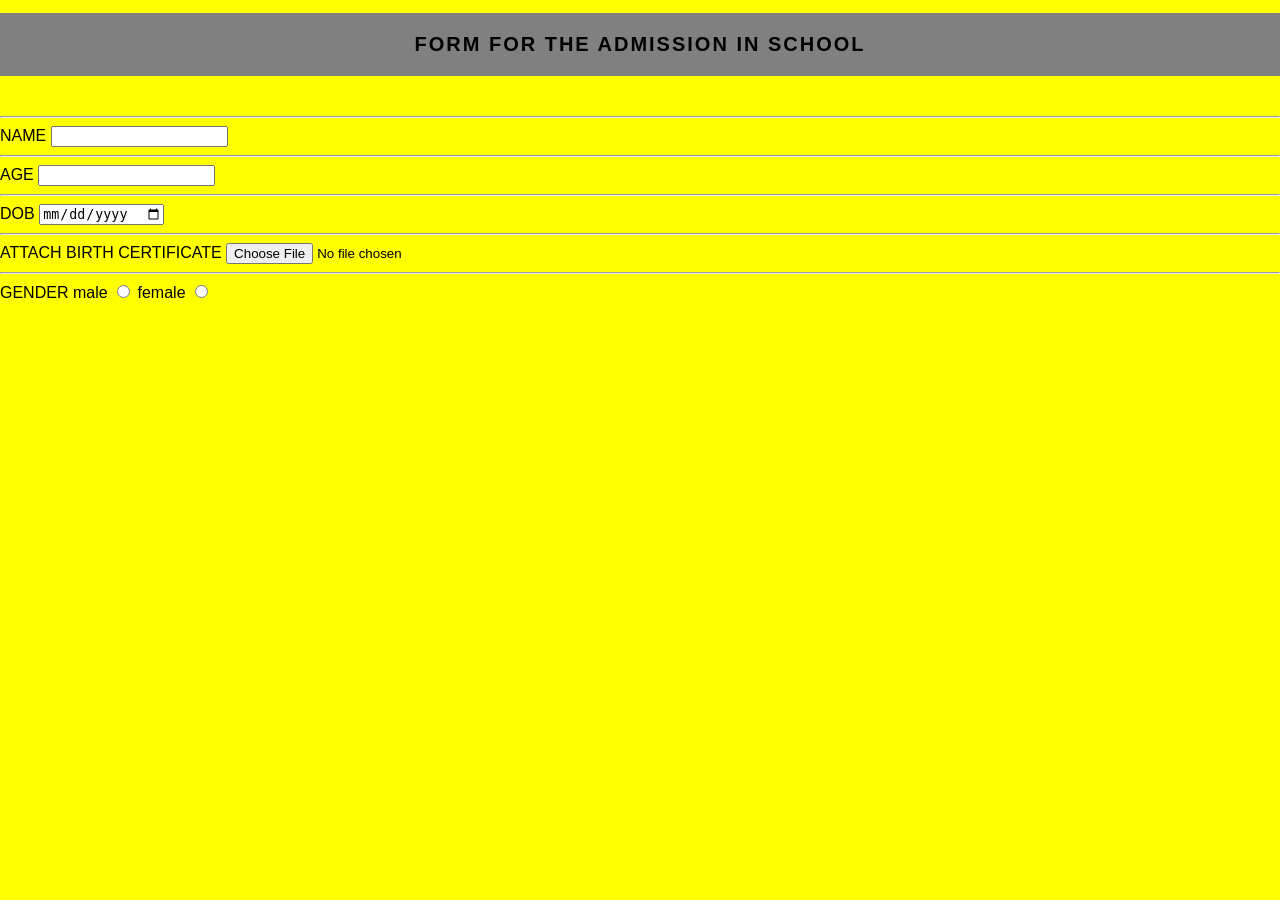
<file: index.html>
<!DOCTYPE html>
<html lang="en">

<head>
    <meta charset="UTF-8">
    <meta name="viewport" content="width=device-width, initial-scale=1.0">
    <title>SRNM MATRIC SCHOOL</title>
</head>
<style>
    body{
        font-family: 'Gill Sans', 'Gill Sans MT', Calibri, 'Trebuchet MS', sans-serif;
        background:yellow;
        margin: 0;
        padding: 0;

    }
    h1{
        text-align:center;
        background:grey;
        padding: 20px;
        font-size: 20px;
        letter-spacing: 2px;
    }
</style>

<body>
    <h1> FORM FOR THE ADMISSION IN SCHOOL</h1>


    <form action="">
        <br>
        <hr>
        <label for="">NAME</label>
        <input type="text">
        <br>
        <hr>
        <label for="">AGE</label>
        <input type="number">
        <br>
        <hr>
        <label for="">DOB</label>
        <input type="date">
        <br>
        <hr>
        <label for="">ATTACH BIRTH CERTIFICATE</label>
        <input type="file">
        <br>
        <hr>
        <label type="gender">GENDER</label>
        <label>male</label>
        <input type="radio" name="gender" value="male">
        <label>female</label>
        <input type="radio" name="gender" value="female">
    </form>
</body>
</html>
</file>
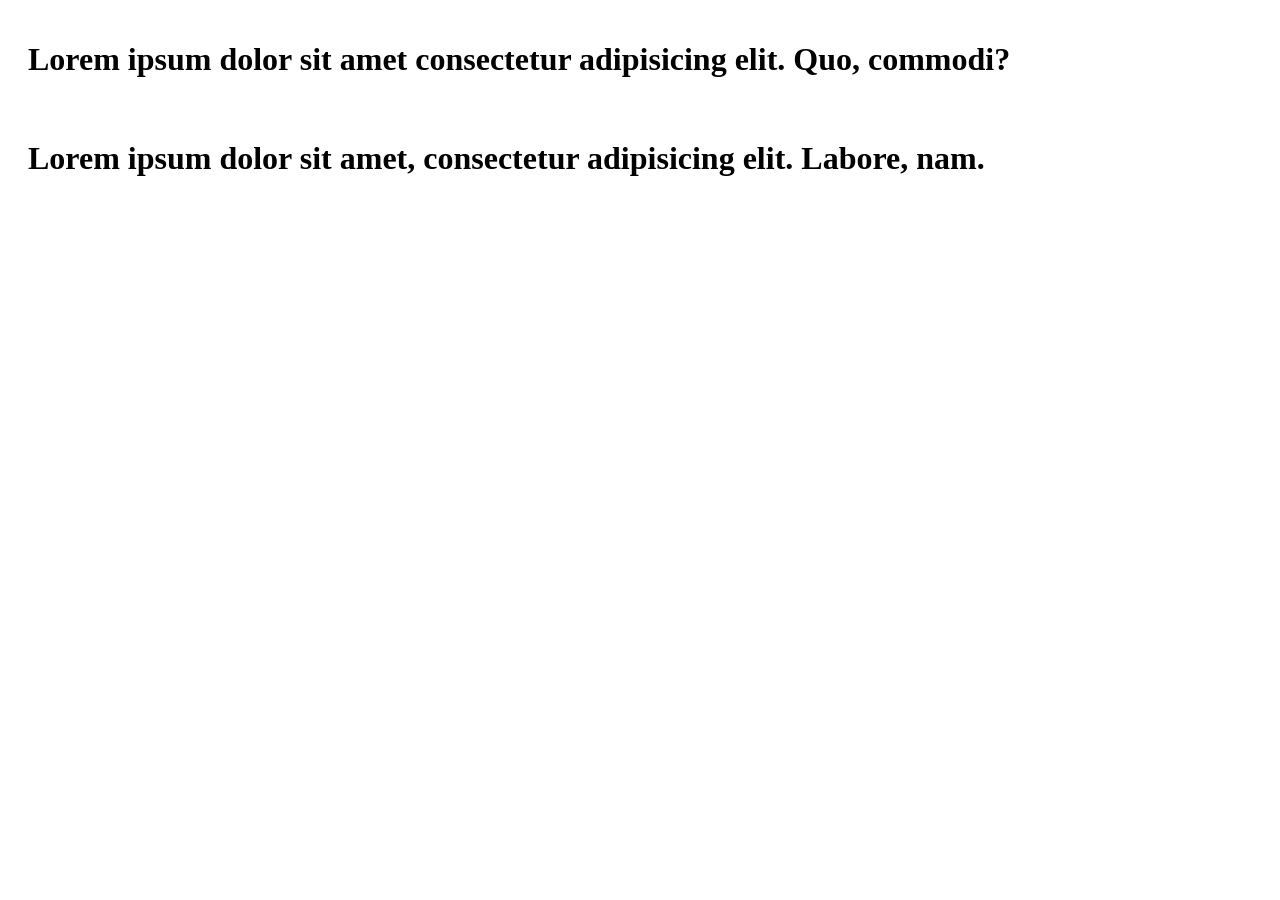
<file: CSS/index.html>
<!DOCTYPE html>
<html lang="en">
<head>
    <meta charset="UTF-8">
    <meta name="viewport" content="width=device-width, initial-scale=1.0">
    <title>CSS</title>


    <style>
        h1{
            padding:20px;

border: bottom 10px;;  }
    </style>

</head>
<body>
    <h1>Lorem ipsum dolor sit amet consectetur adipisicing elit. Quo, commodi?</h1>
    <h1>Lorem ipsum dolor sit amet, consectetur adipisicing elit. Labore, nam.</h1>
    </body>
</html>
</file>
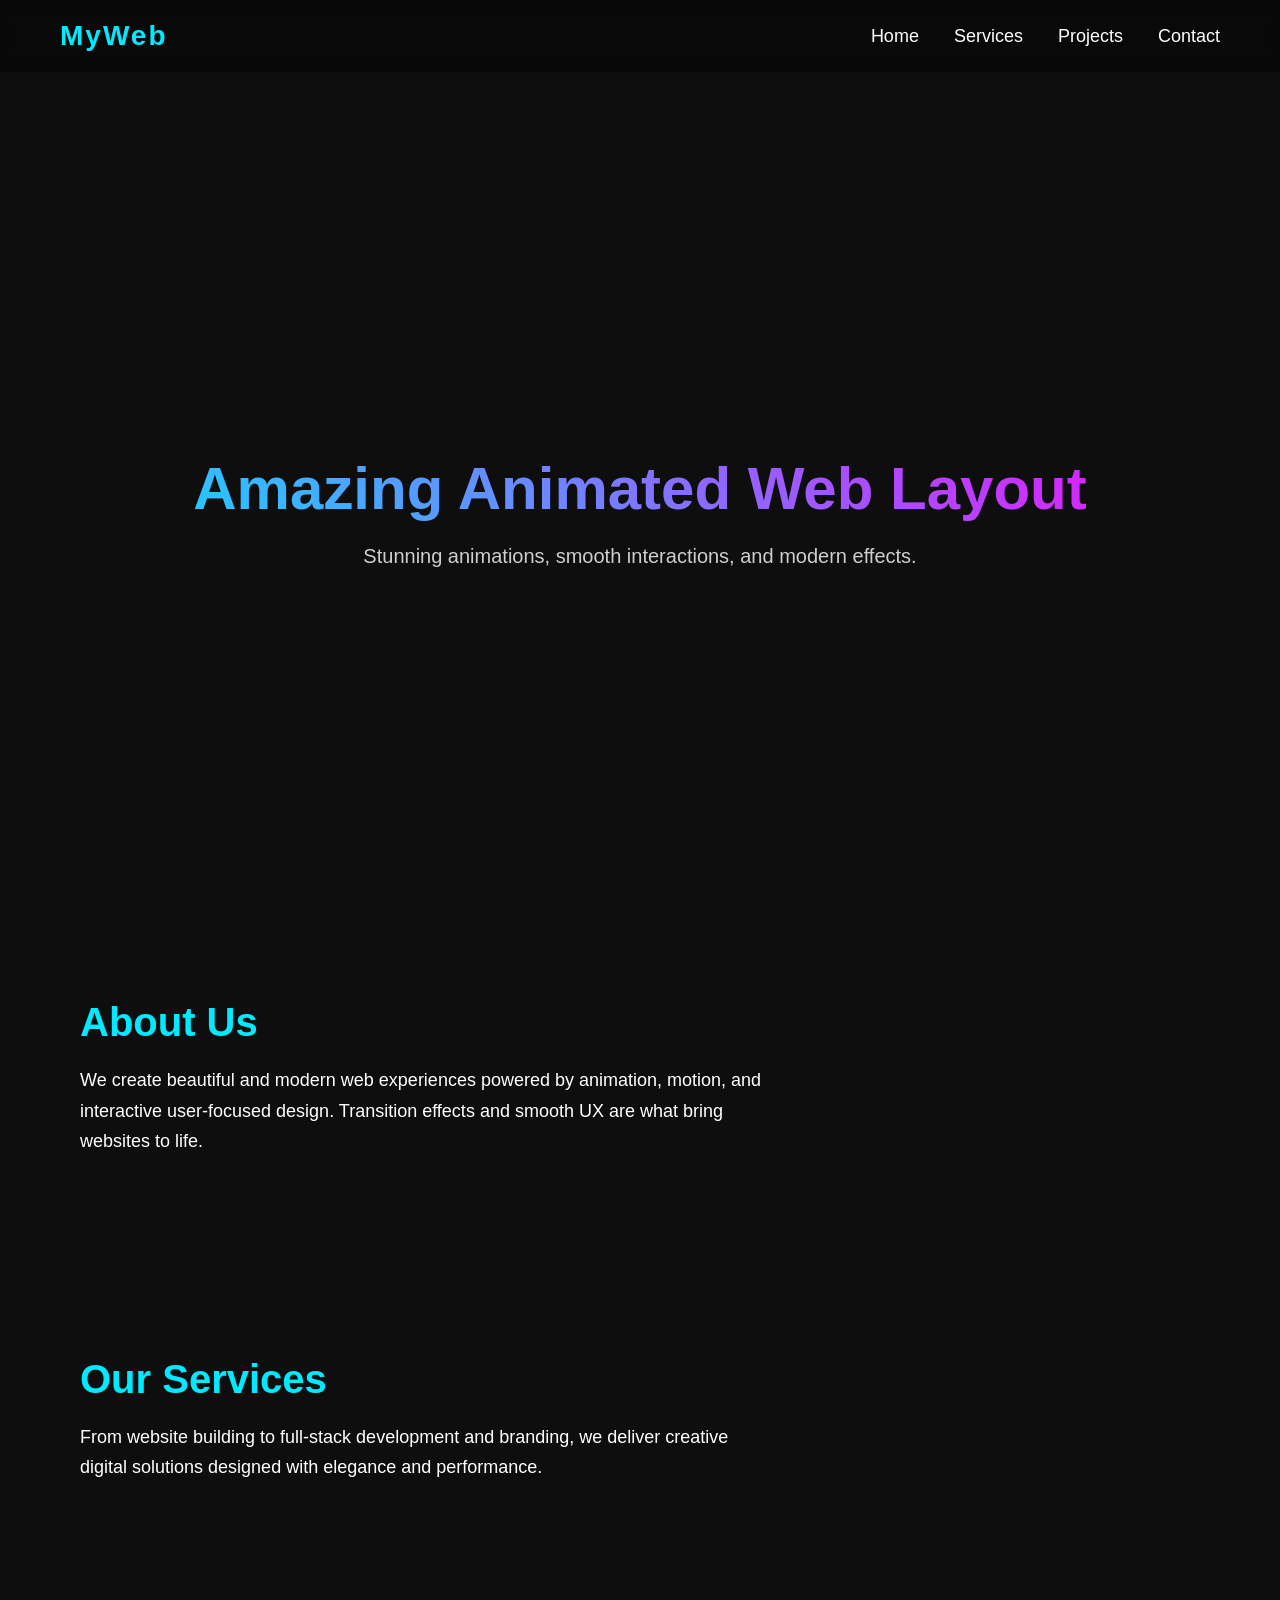
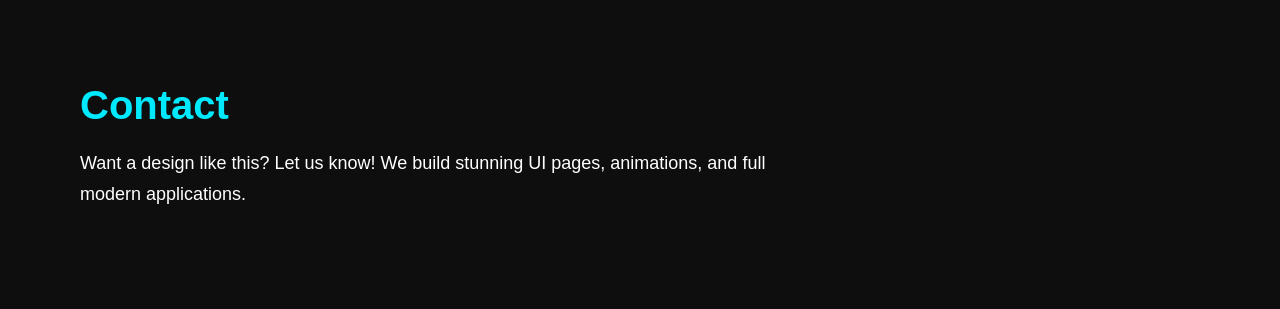
<file: .vscode/test.html>
<!DOCTYPE html>
<html lang="en">

<head>
    <meta charset="UTF-8">
    <meta name="viewport" content="width=device-width, initial-scale=1.0">
    <title>Document</title>
    <style>
    /* Reset */
    * {
        margin: 0;
        padding: 0;
        box-sizing: border-box;
        font-family: "Poppins", sans-serif;
    }

    body {
        background: #0e0e0f;
        color: #fff;
        overflow-x: hidden;
    }

    /* NAVBAR */
    nav {
        width: 100%;
        position: fixed;
        top: 0;
        left: 0;
        padding: 20px 60px;
        display: flex;
        justify-content: space-between;
        align-items: center;
        background: rgba(0,0,0,0.35);
        backdrop-filter: blur(10px);
        z-index: 1000;
        animation: nav-drop 0.8s ease forwards;
        transform: translateY(-80px);
    }

    @keyframes nav-drop {
        to { transform: translateY(0); }
    }

    nav .logo {
        font-size: 28px;
        font-weight: 600;
        letter-spacing: 2px;
        color: #00eaff;
    }

    nav ul {
        list-style: none;
        display: flex;
        gap: 35px;
    }

    nav ul li {
        position: relative;
        cursor: pointer;
        font-size: 18px;
        transition: all .3s ease;
    }

    nav ul li:hover {
        color: #00eaff;
    }

    /* Dropdown – fall-out animation */
    nav ul li ul {
        position: absolute;
        top: 40px;
        left: 0;
        background: #131313;
        padding: 10px 0;
        width: 150px;
        border-radius: 8px;
        display: none;
        animation: dropdown .4s ease forwards;
    }

    @keyframes dropdown {
        0% { transform: translateY(-10px); opacity: 0; }
        100% { transform: translateY(0); opacity: 1; }
    }

    nav ul li ul li {
        padding: 10px;
        white-space: nowrap;
    }

    nav ul li ul li:hover {
        background: #00eaff22;
    }

    nav ul li:hover ul {
        display: block;
    }

    /* HERO SECTION */
    .hero {
        height: 100vh;
        padding-top: 120px;
        text-align: center;
        display: flex;
        flex-direction: column;
        justify-content: center;
        animation: fadein 1.3s ease forwards;
        opacity: 0;
    }

    @keyframes fadein {
        to { opacity: 1; }
    }

    .hero h1 {
        font-size: 60px;
        line-height: 1.2;
        background: linear-gradient(45deg, #00eaff, #ff00ff);
        -webkit-background-clip: text;
        -webkit-text-fill-color: transparent;
        animation: slide-up 0.9s ease forwards;
        transform: translateY(60px);
    }

    @keyframes slide-up {
        to { transform: translateY(0); }
    }

    .hero p {
        margin-top: 20px;
        font-size: 20px;
        opacity: 0.8;
    }

    /* CONTENT SECTIONS */
    .section {
        padding: 100px 80px;
        opacity: 0;
        transform: translateY(80px);
        transition: all 0.7s ease;
    }

    .section.visible {
        opacity: 1;
        transform: translateY(0);
    }

    .section h2 {
        font-size: 40px;
        margin-bottom: 20px;
        color: #00eaff;
    }

    .section p {
        font-size: 18px;
        line-height: 1.7;
        max-width: 700px;
    }

</style>
</head>
<body>

<!-- NAVBAR -->
<nav>
    <div class="logo">MyWeb</div>

    <ul>
        <li>Home</li>
        <li>Services
            <ul>
                <li>Web Design</li>
                <li>Development</li>
                <li>Branding</li>
            </ul>
        </li>
        <li>Projects
            <ul>
                <li>UI/UX</li>
                <li>Web Apps</li>
                <li>Games</li>
            </ul>
        </li>
        <li>Contact</li>
    </ul>
</nav>

<!-- HERO -->
<section class="hero">
    <h1>Amazing Animated Web Layout</h1>
    <p>Stunning animations, smooth interactions, and modern effects.</p>
</section>

<!-- SECTIONS -->
<section class="section">
    <h2>About Us</h2>
    <p>
        We create beautiful and modern web experiences powered by animation, motion,
        and interactive user-focused design. Transition effects and smooth UX are
        what bring websites to life.
    </p>
</section>

<section class="section">
    <h2>Our Services</h2>
    <p>
        From website building to full-stack development and branding, we deliver
        creative digital solutions designed with elegance and performance.
    </p>
</section>

<section class="section">
    <h2>Contact</h2>
    <p>
        Want a design like this? Let us know! We build stunning UI pages,
        animations, and full modern applications.
    </p>
</section>


<script>
/* Reveal animation when scrolling */
const sections = document.querySelectorAll('.section');

window.addEventListener('scroll', () => {
    sections.forEach(sec => {
        const rect = sec.getBoundingClientRect().top;
        if(rect < window.innerHeight - 100){
            sec.classList.add('visible');
        }
    });
});
</script>

</body>
</html>
</file>
